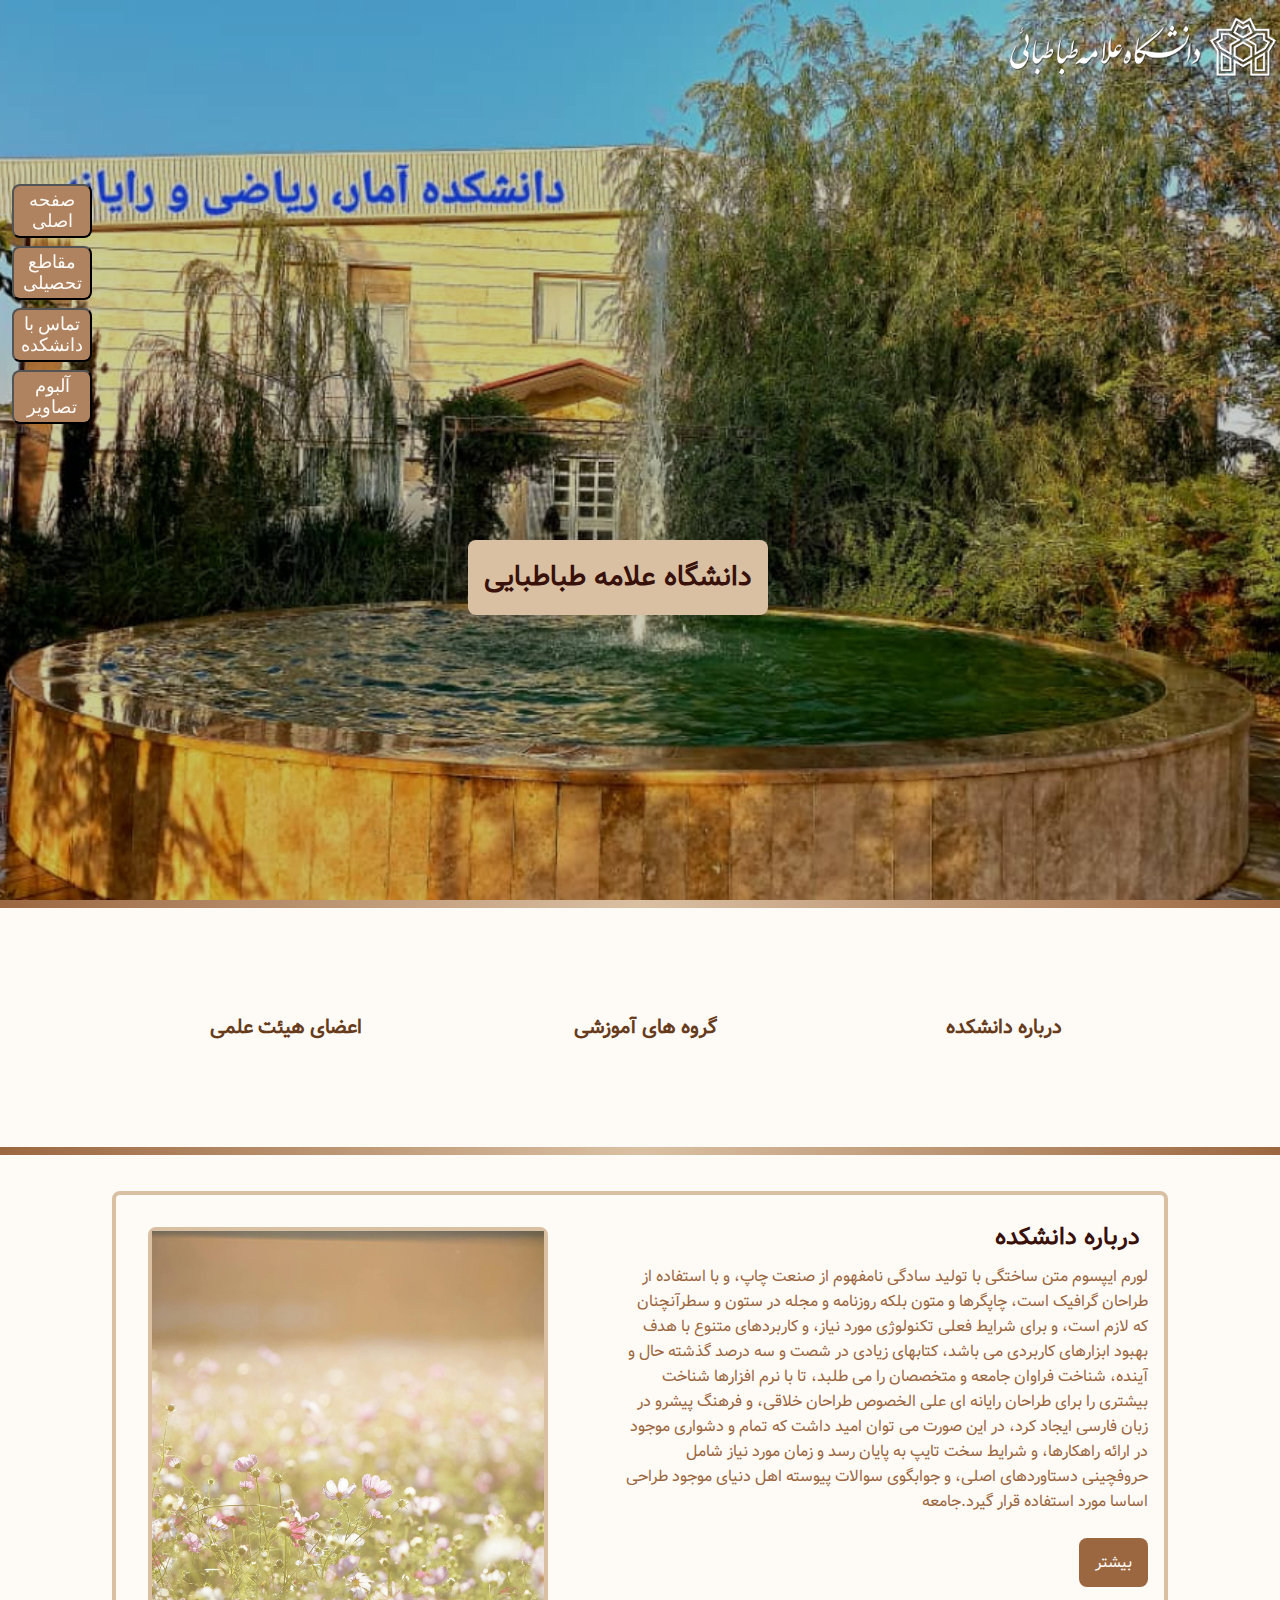
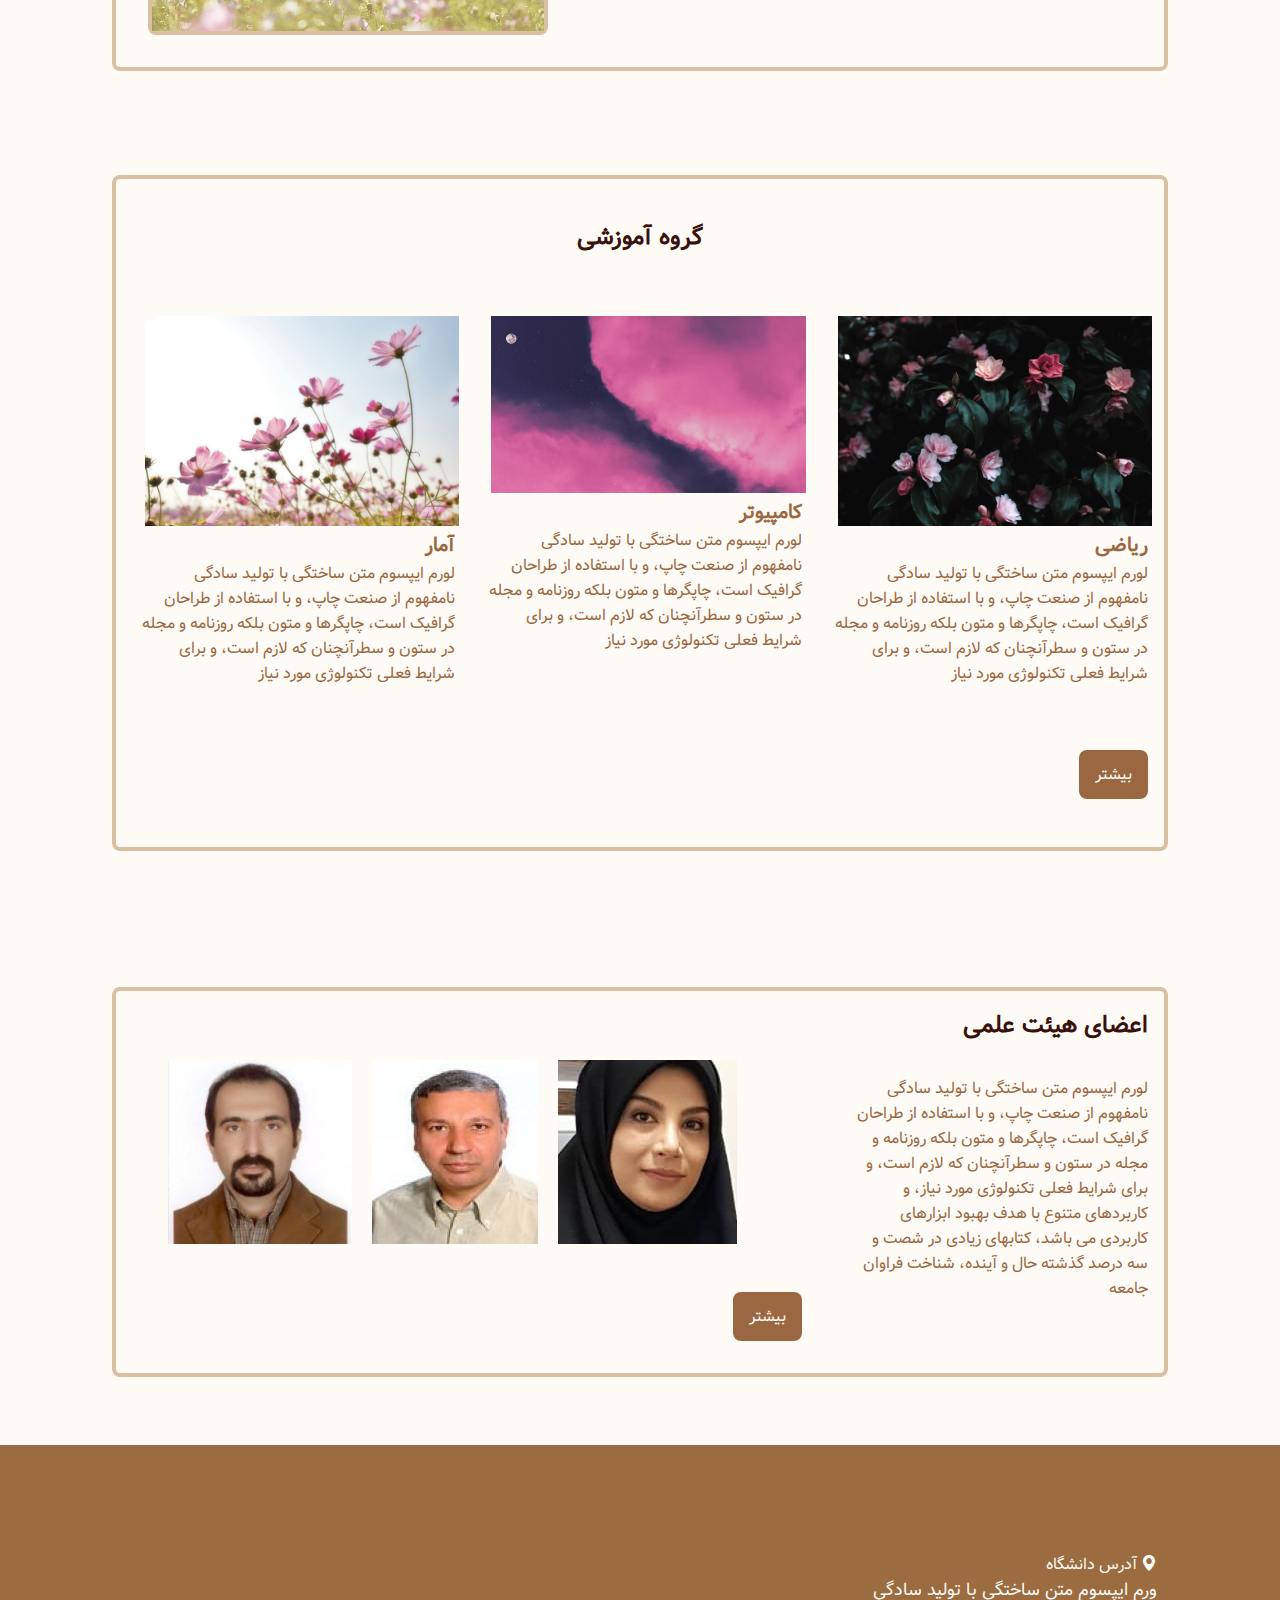
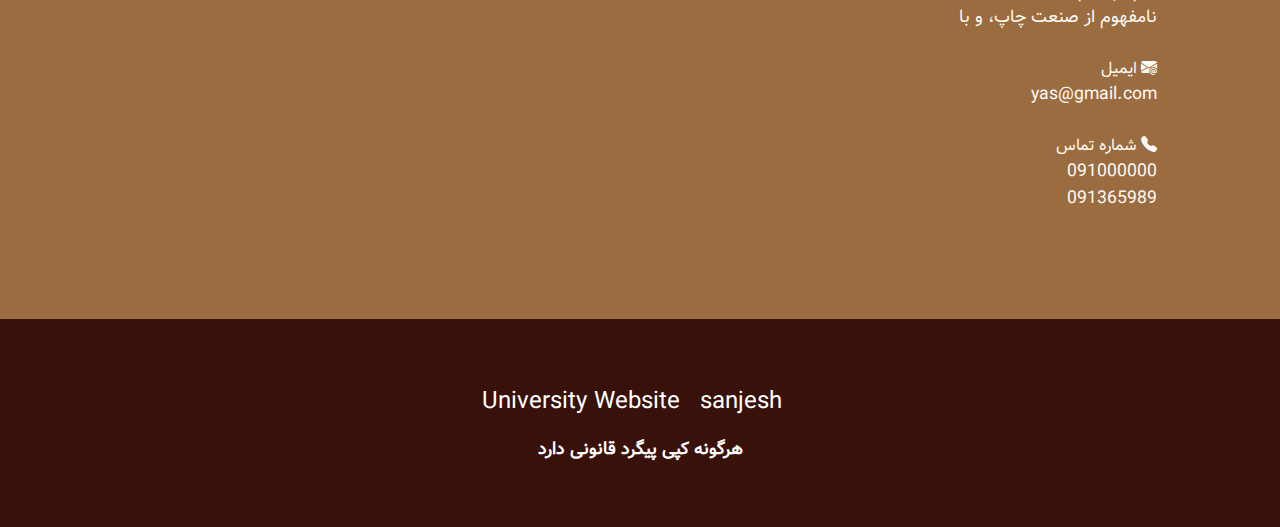
<file: index.html>
<!DOCTYPE html>
<html lang="fa">
  <head>
    <meta charset="UTF-8" />
    <meta name="viewport" content="width=device-width, initial-scale=1.0" />
    <link rel="stylesheet" href="./style.css" />
    <link
      rel="stylesheet"
      href="https://cdn.jsdelivr.net/npm/bootstrap-icons@1.11.3/font/bootstrap-icons.min.css"
    />
    <title>univercity</title>
  </head>
  <body>
    <!-- header -->
    <header>
      <img
        src="./img/1624092188-1621765055-header-logo-2-.png"
        alt="logo"
        class="logoImg"
      />
      <center>
        <h1 class="title">دانشگاه علامه طباطبایی</h1>
      </center>
    </header>
    <div class="divider"></div>
    <nav class="central clearfix">
      <section class="navSection">
        <!-- ایکون اگر خواستی -->
        <h3 class="navTitle"><a href="./about.html">درباره دانشکده</a></h3>
      </section>
      <section class="navSection">
        <!-- ایکون اگر خواستی -->
        <h3 class="navTitle"><a href="./academic.html">گروه های آموزشی</a></h3>
      </section>
      <section class="navSection">
        <!-- ایکون اگر خواستی -->
        <h3 class="navTitle"><a href="./Faculty.html">اعضای هیئت علمی</a></h3>
      </section>
    </nav>
    <div class="divider"></div>
    <!-- end -->
    <!-- sidebar -->
    <sidebar>
        <div class="con">
      <a href="./index.html"><button class="btn">صفحه اصلی</button></a>
      <a href="./grade.html"><button class="btn">مقاطع تحصیلی</button></a>
      <a href="./call_us.html"><button class="btn">تماس با دانشکده</button></a>
      <a href="./alboum.html"><button class="btn">آلبوم تصاویر</button></a>
    </div>
    </sidebar>
    <!-- end side -->
    <!-- section-->
    <section class="all">
      <article class="about clearfix central">
        <div class="container">
          <div class="aboutTxt">
            <h2 class="aboutTitle">درباره دانشکده</h2>
            <p class="aboutText">
              لورم ایپسوم متن ساختگی با تولید سادگی نامفهوم از صنعت چاپ، و با
              استفاده از طراحان گرافیک است، چاپگرها و متون بلکه روزنامه و مجله
              در ستون و سطرآنچنان که لازم است، و برای شرایط فعلی تکنولوژی مورد
              نیاز، و کاربردهای متنوع با هدف بهبود ابزارهای کاربردی می باشد،
              کتابهای زیادی در شصت و سه درصد گذشته حال و آینده، شناخت فراوان
              جامعه و متخصصان را می طلبد، تا با نرم افزارها شناخت بیشتری را برای
              طراحان رایانه ای علی الخصوص طراحان خلاقی، و فرهنگ پیشرو در زبان
              فارسی ایجاد کرد، در این صورت می توان امید داشت که تمام و دشواری
              موجود در ارائه راهکارها، و شرایط سخت تایپ به پایان رسد و زمان مورد
              نیاز شامل حروفچینی دستاوردهای اصلی، و جوابگوی سوالات پیوسته اهل
              دنیای موجود طراحی اساسا مورد استفاده قرار گیرد.جامعه
            </p>
            <a href="./about.html" class="btn">بیشتر</a>
          </div>
          <div class="aboutside">
            <img
              src="./img/pexels-pixabay-262713.jpg"
              alt="about photo"
              class="aboutPhoto"
            />
          </div>
        </div>
      </article>
      <article class="academic clearfix central">
        <div class="container">
          <section class="academicTxt">
            <h2 class="academicTitle">گروه آموزشی</h2>

            <section class="academicside">
              <img
                src="./img/pexels-fotios-photos-1083822.jpg"
                alt="academic photo"
                class="mathPhoto"
              />
              <h3>ریاضی</h3>
              <p class="academicText">
                لورم ایپسوم متن ساختگی با تولید سادگی نامفهوم از صنعت چاپ، و با
                استفاده از طراحان گرافیک است، چاپگرها و متون بلکه روزنامه و مجله
                در ستون و سطرآنچنان که لازم است، و برای شرایط فعلی تکنولوژی مورد
                نیاز
              </p>
            </section>

            <section class="academicside">
              <img
                src="./img/pexels-jvbuenconcejo-2719301.jpg"
                alt="academic photo"
                class="computerPhoto"
              />
              <h3>کامپیوتر</h3>

              <p class="academicText">
                لورم ایپسوم متن ساختگی با تولید سادگی نامفهوم از صنعت چاپ، و با
                استفاده از طراحان گرافیک است، چاپگرها و متون بلکه روزنامه و مجله
                در ستون و سطرآنچنان که لازم است، و برای شرایط فعلی تکنولوژی مورد
                نیاز
              </p>
            </section>

            <section class="academicside">
              <img
                src="./img/pexels-pixabay-158756.jpg"
                alt="academic photo"
                class="siencePhoto"
              />
              <h3>آمار</h3>

              <p class="academicText">
                لورم ایپسوم متن ساختگی با تولید سادگی نامفهوم از صنعت چاپ، و با
                استفاده از طراحان گرافیک است، چاپگرها و متون بلکه روزنامه و مجله
                در ستون و سطرآنچنان که لازم است، و برای شرایط فعلی تکنولوژی مورد
                نیاز
              </p>
            </section>

            <a href="./academic.html" class="btn">بیشتر</a>
          </section>
        </div>
      </article>
      <article class="Faculty clearfix central">
        <div class="container">
          <section class="FacultyTxt">
            <h2 class="FacultyTitle">اعضای هیئت علمی</h2>
            <p class="FacultyText">
              لورم ایپسوم متن ساختگی با تولید سادگی نامفهوم از صنعت چاپ، و با
              استفاده از طراحان گرافیک است، چاپگرها و متون بلکه روزنامه و مجله
              در ستون و سطرآنچنان که لازم است، و برای شرایط فعلی تکنولوژی مورد
              نیاز، و کاربردهای متنوع با هدف بهبود ابزارهای کاربردی می باشد،
              کتابهای زیادی در شصت و سه درصد گذشته حال و آینده، شناخت فراوان
              جامعه
            </p>
            <section class="Facultyside">
              <img
                src="./img/65e430bdaddc9-655478388ba3f-user-pic-17-.jpg"
                alt="Faculty photo"
                class="FacultyPhoto"
              />
              <img
                src="./img/65e832dcdf30e-655477bb0b7d2-user-pic-15-.jpg"
                alt="Faculty photo"
                class="FacultyPhoto"
              />
              <img
                src="./img/65e4302273b33-1625292597-6da6e71e-503b-4839-a81f-1217715ca940-2-.jpg"
                alt="Faculty photo"
                class="FacultyPhoto"
              />
            </section>
            <a href="./Faculty.html" class="btn">بیشتر</a>
          </section>
        </div>
      </article>
    </section>
    <!-- end section -->

    <!-- call us -->
    <section>
      <section class="call">
        <div class="central clearfix">
          <article class="callInfo">
            <div class="callitem">
              <h4>
                <span><i class="bi bi-geo-alt-fill"></i></span> آدرس دانشگاه
              </h4>
              <p>
                ورم ایپسوم متن ساختگی با تولید سادگی<br />
                نامفهوم از صنعت چاپ، و با
              </p>
              <br />

              <h4>
                <span><i class="bi bi-envelope-at-fill"></i></span> ایمیل
              </h4>
              <p>yas@gmail.com</p>
              <br />

              <h4>
                <span><i class="bi bi-telephone-fill"></i></span> شماره تماس
              </h4>
              <p>091000000</p>
              <p>091365989</p>
            </div>
          </article>
        </div>
      </section>
    </section>
    <!-- footer -->
    <footer class="foot">
      <div class="central">
        <div class="footIcon">
          <a class="f" href="https://atu.ac.ir/fa" class="nav__link"
            >University Website</a
          >
          <a
            class="f"
            href="https://sanjesh.org/fa-IR/sanjesh/1/page/%D8%B5%D9%81%D8%AD%D9%87-%D8%A7%D8%B5%D9%84%DB%8C"
            class="nav__link"
            >sanjesh</a
          >
        </div>
        <div class="footTxt">
          <h4>هرگونه کپی پیگرد قانونی دارد</h4>
        </div>
      </div>
    </footer>
  </body>
</html>
</file>
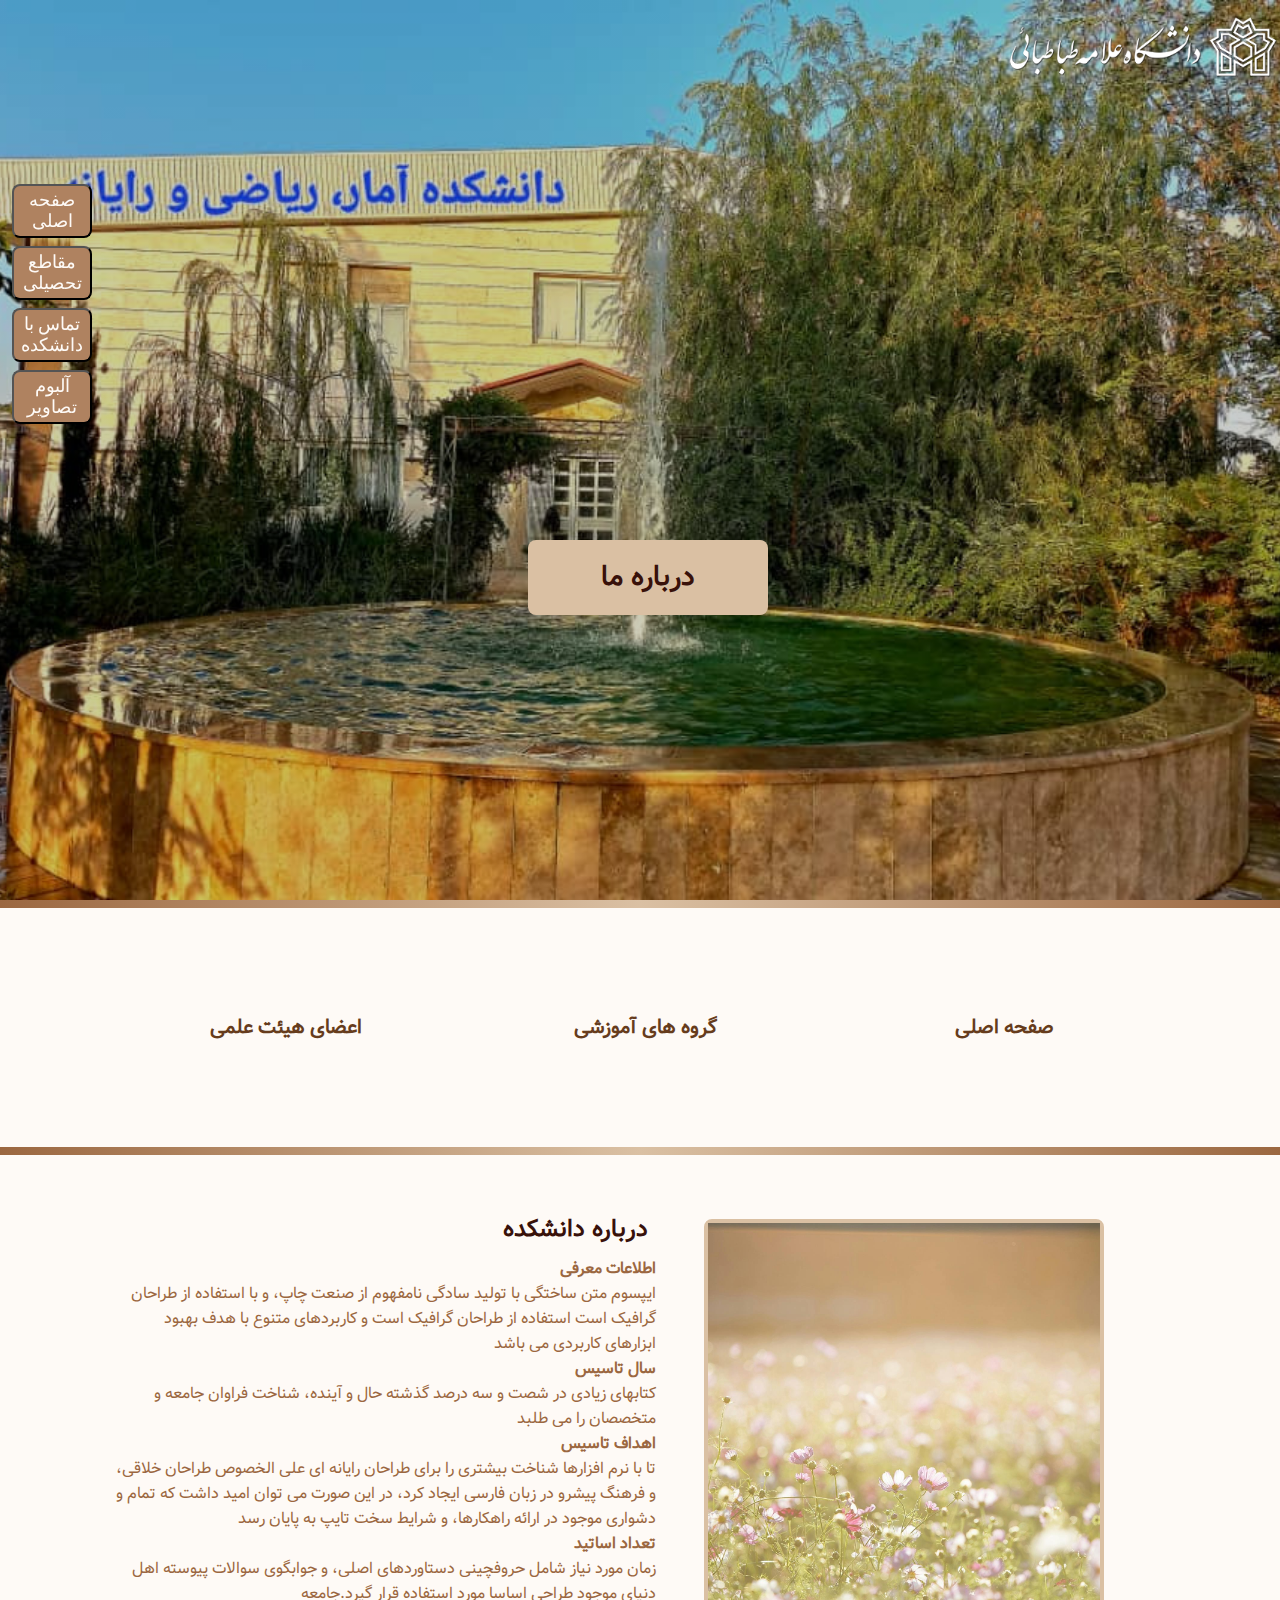
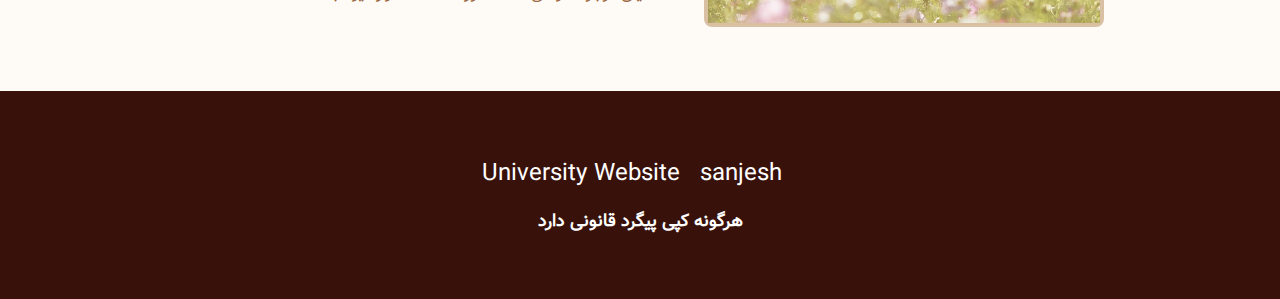
<file: about.html>
<!DOCTYPE html>
<html lang="fa">
  <head>
    <meta charset="UTF-8" />
    <meta name="viewport" content="width=device-width, initial-scale=1.0" />
    <link rel="stylesheet" href="./style.css" />
    <link
      rel="stylesheet"
      href="https://cdn.jsdelivr.net/npm/bootstrap-icons@1.11.3/font/bootstrap-icons.min.css"
    />
    <title>univercity</title>
  </head>
  <body>
    <!-- header -->
    <header>
      <img
        src="./img/1624092188-1621765055-header-logo-2-.png"
        alt="logo"
        class="logoImg"
      />
      <center>
        <h1 class="title">درباره ما</h1>
      </center>
    </header>
    <div class="divider"></div>
    <nav class="central clearfix">
      <section class="navSection">
        <!-- ایکون اگر خواستی -->
        <h3 class="navTitle"><a href="./index.html">صفحه اصلی</a></h3>
      </section>
      <section class="navSection">
        <!-- ایکون اگر خواستی -->
        <h3 class="navTitle"><a href="./academic.html">گروه های آموزشی</a></h3>
      </section>
      <section class="navSection">
        <!-- ایکون اگر خواستی -->
        <h3 class="navTitle"><a href="./Faculty.html">اعضای هیئت علمی</a></h3>
      </section>
    </nav>
    <div class="divider"></div>
    <!-- end -->
 <!-- sidebar -->
 <sidebar>
    <div class="con">
  <a href="./index.html"><button class="btn">صفحه اصلی</button></a>
  <a href="./grade.html"><button class="btn">مقاطع تحصیلی</button></a>
  <a href="./call_us.html"><button class="btn">تماس با دانشکده</button></a>
  <a href="./alboum.html"><button class="btn">آلبوم تصاویر</button></a>
</div>
</sidebar>
<!-- end side -->
    <article class="about clearfix central">
   
        <div class="aboutTxt">
          <h2 class="aboutTitle">درباره دانشکده</h2>
          <p class="aboutText">
            <b>اطلاعات معرفی</b><br> ایپسوم متن ساختگی با تولید سادگی نامفهوم از صنعت چاپ، و با
            استفاده از طراحان گرافیک است
            استفاده از طراحان گرافیک است
            و کاربردهای متنوع با هدف بهبود ابزارهای کاربردی می باشد<br><b>سال تاسیس</b><br> کتابهای
            زیادی در شصت و سه درصد گذشته حال و آینده، شناخت فراوان جامعه و
            متخصصان را می طلبد<br><b>اهداف تاسیس</b><br> تا با نرم افزارها شناخت بیشتری را برای طراحان
            رایانه ای علی الخصوص طراحان خلاقی، و فرهنگ پیشرو در زبان فارسی ایجاد
            کرد، در این صورت می توان امید داشت که تمام و دشواری موجود در ارائه
            راهکارها، و شرایط سخت تایپ به پایان رسد <br><b>تعداد اساتید</b><br> زمان مورد نیاز شامل
            حروفچینی دستاوردهای اصلی، و جوابگوی سوالات پیوسته اهل دنیای موجود
            طراحی اساسا مورد استفاده قرار گیرد.جامعه
          </p>
          <!-- <a href="" class="btn">بیشتر</a> -->
        </div>
        <div class="aboutside">
          <img
            src="./img/pexels-pixabay-262713.jpg"
            alt="about photo"
            class="aboutPhoto"
          />
        </div>
    
    </article>
    
    <!-- footer -->
    <footer class="foot">
      <div class="central">
        <div class="footIcon">
          <a class="f" href="https://atu.ac.ir/fa" class="nav__link"
            >University Website</a
          >
          <a
            class="f"
            href="https://sanjesh.org/fa-IR/sanjesh/1/page/%D8%B5%D9%81%D8%AD%D9%87-%D8%A7%D8%B5%D9%84%DB%8C"
            class="nav__link"
            >sanjesh</a
          >
        </div>
        <div class="footTxt">
          <h4>هرگونه کپی پیگرد قانونی دارد</h4>
        </div>
      </div>
    </footer>
  </body>
</html>
</file>
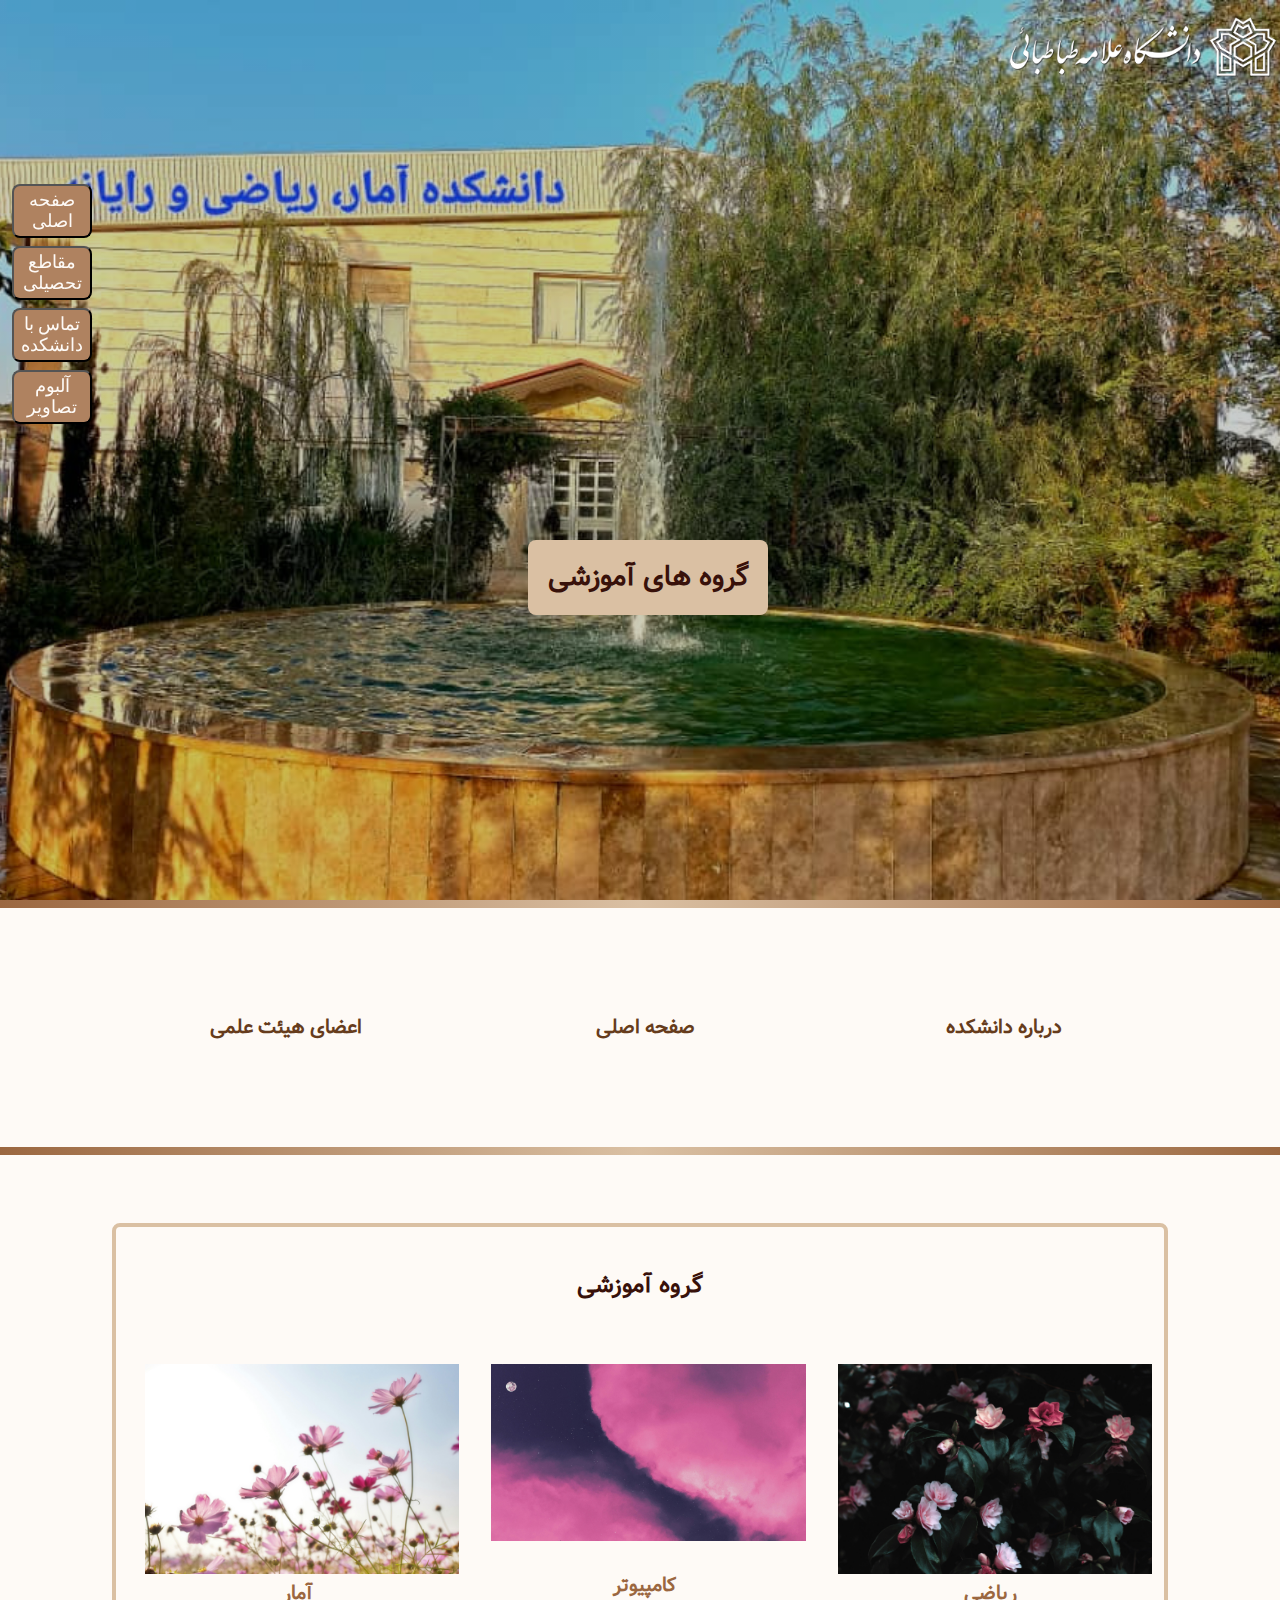
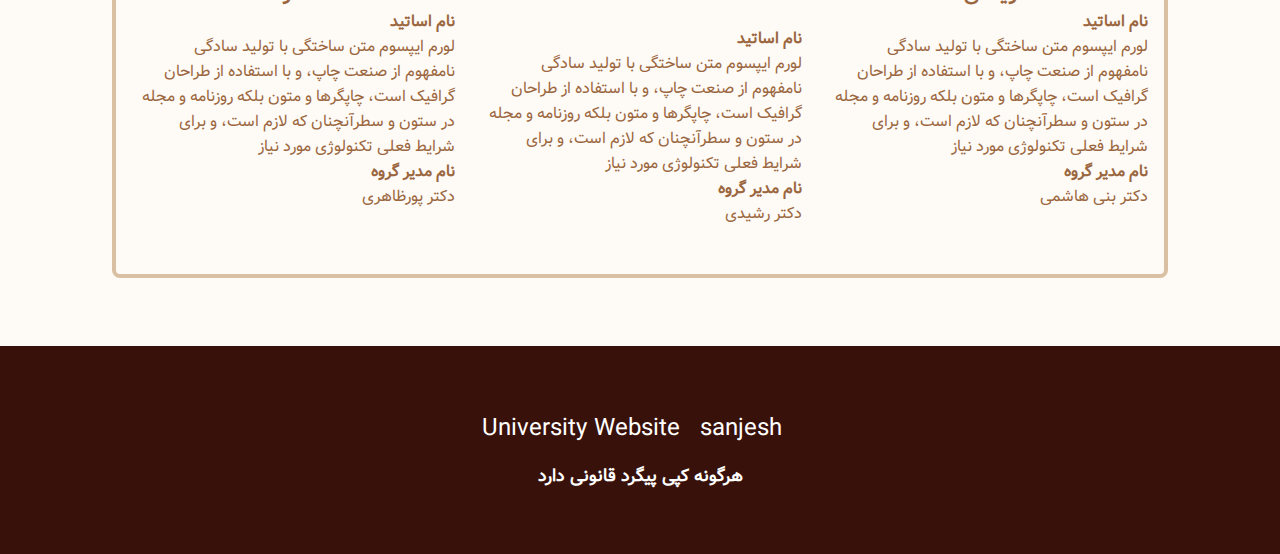
<file: academic.html>
<!DOCTYPE html>
<html lang="fa">
  <head>
    <meta charset="UTF-8" />
    <meta name="viewport" content="width=device-width, initial-scale=1.0" />
    <link rel="stylesheet" href="./style.css" />
    <link
      rel="stylesheet"
      href="https://cdn.jsdelivr.net/npm/bootstrap-icons@1.11.3/font/bootstrap-icons.min.css"
    />
    <title>univercity</title>
  </head>
  <body>
    <!-- header -->
    <header>
      <img
        src="./img/1624092188-1621765055-header-logo-2-.png"
        alt="logo"
        class="logoImg"
      />
      <center>
        <h1 class="title">گروه های آموزشی</h1>
      </center>
    </header>
    <div class="divider"></div>
    <nav class="central clearfix">
      <section class="navSection">
        <!-- ایکون اگر خواستی -->
        <h3 class="navTitle"><a href="./about.html">درباره دانشکده</a></h3>
      </section>
      <section class="navSection">
        <!-- ایکون اگر خواستی -->
        <h3 class="navTitle"><a href="./index.html">صفحه اصلی</a></h3>
        <!-- <h3 class="navTitle"><a href="./academic.html">گروه های آموزشی</a></h3> -->
      </section>
      <section class="navSection">
        <!-- ایکون اگر خواستی -->
        <h3 class="navTitle"><a href="./Faculty.html">اعضای هیئت علمی</a></h3>
      </section>
    </nav>
    <div class="divider"></div>
    <!-- end -->
    <!-- sidebar -->
    <sidebar>
      <div class="con">
        <a href="./index.html"><button class="btn">صفحه اصلی</button></a>
        <a href="./grade.html"><button class="btn">مقاطع تحصیلی</button></a>
        <a href="./call_us.html"
          ><button class="btn">تماس با دانشکده</button></a
        >
        <a href="./alboum.html"><button class="btn">آلبوم تصاویر</button></a>
      </div>
    </sidebar>
    <!-- end side -->
    <article class="academic clearfix central">
      <div class="container">
        <section class="academicTxt">
          <h2 class="academicTitle">گروه آموزشی</h2>

          <section class="academicside">
            <img
              src="./img/pexels-fotios-photos-1083822.jpg"
              alt="academic photo"
              class="mathPhoto"
            />
            <center>
              <h3>ریاضی</h3>
            </center>
            <p class="academicText">
              <b>نام اساتید <br /></b>لورم ایپسوم متن ساختگی با تولید سادگی
              نامفهوم از صنعت چاپ، و با استفاده از طراحان گرافیک است، چاپگرها و
              متون بلکه روزنامه و مجله در ستون و سطرآنچنان که لازم است، و برای
              شرایط فعلی تکنولوژی مورد نیاز <br /><b>نام مدیر گروه</b>
              <br />دکتر بنی هاشمی
            </p>
          </section>

          <section class="academicside">
            <img
              src="./img/pexels-jvbuenconcejo-2719301.jpg"
              alt="academic photo"
              class="computerPhoto"
            />
            <center>
                <br>
              <h3>کامپیوتر</h3>
            </center>
            <p class="academicText"><br>
              <b>نام اساتید <br /></b>لورم ایپسوم متن ساختگی با تولید سادگی
              نامفهوم از صنعت چاپ، و با استفاده از طراحان گرافیک است، چاپگرها و
              متون بلکه روزنامه و مجله در ستون و سطرآنچنان که لازم است، و برای
              شرایط فعلی تکنولوژی مورد نیاز <br /><b>نام مدیر گروه</b>
              <br />دکتر رشیدی
            </p>
          </section>

          <section class="academicside">
            <img
              src="./img/pexels-pixabay-158756.jpg"
              alt="academic photo"
              class="siencePhoto"
            />
            <center>
              <h3>آمار</h3>
            </center>
            <p class="academicText">
              <b>نام اساتید <br /></b>لورم ایپسوم متن ساختگی با تولید سادگی
              نامفهوم از صنعت چاپ، و با استفاده از طراحان گرافیک است، چاپگرها و
              متون بلکه روزنامه و مجله در ستون و سطرآنچنان که لازم است، و برای
              شرایط فعلی تکنولوژی مورد نیاز <br /><b>نام مدیر گروه</b>
              <br />دکتر پورظاهری
            </p>
          </section>

          <!-- <a href="./academic.html" class="btn">بیشتر</a> -->
        </section>
      </div>
    </article>
    <!-- footer -->
    <footer class="foot">
      <div class="central">
        <div class="footIcon">
          <a class="f" href="https://atu.ac.ir/fa" class="nav__link"
            >University Website</a
          >
          <a
            class="f"
            href="https://sanjesh.org/fa-IR/sanjesh/1/page/%D8%B5%D9%81%D8%AD%D9%87-%D8%A7%D8%B5%D9%84%DB%8C"
            class="nav__link"
            >sanjesh</a
          >
        </div>
        <div class="footTxt">
          <h4>هرگونه کپی پیگرد قانونی دارد</h4>
        </div>
      </div>
    </footer>
  </body>
</html>
</file>
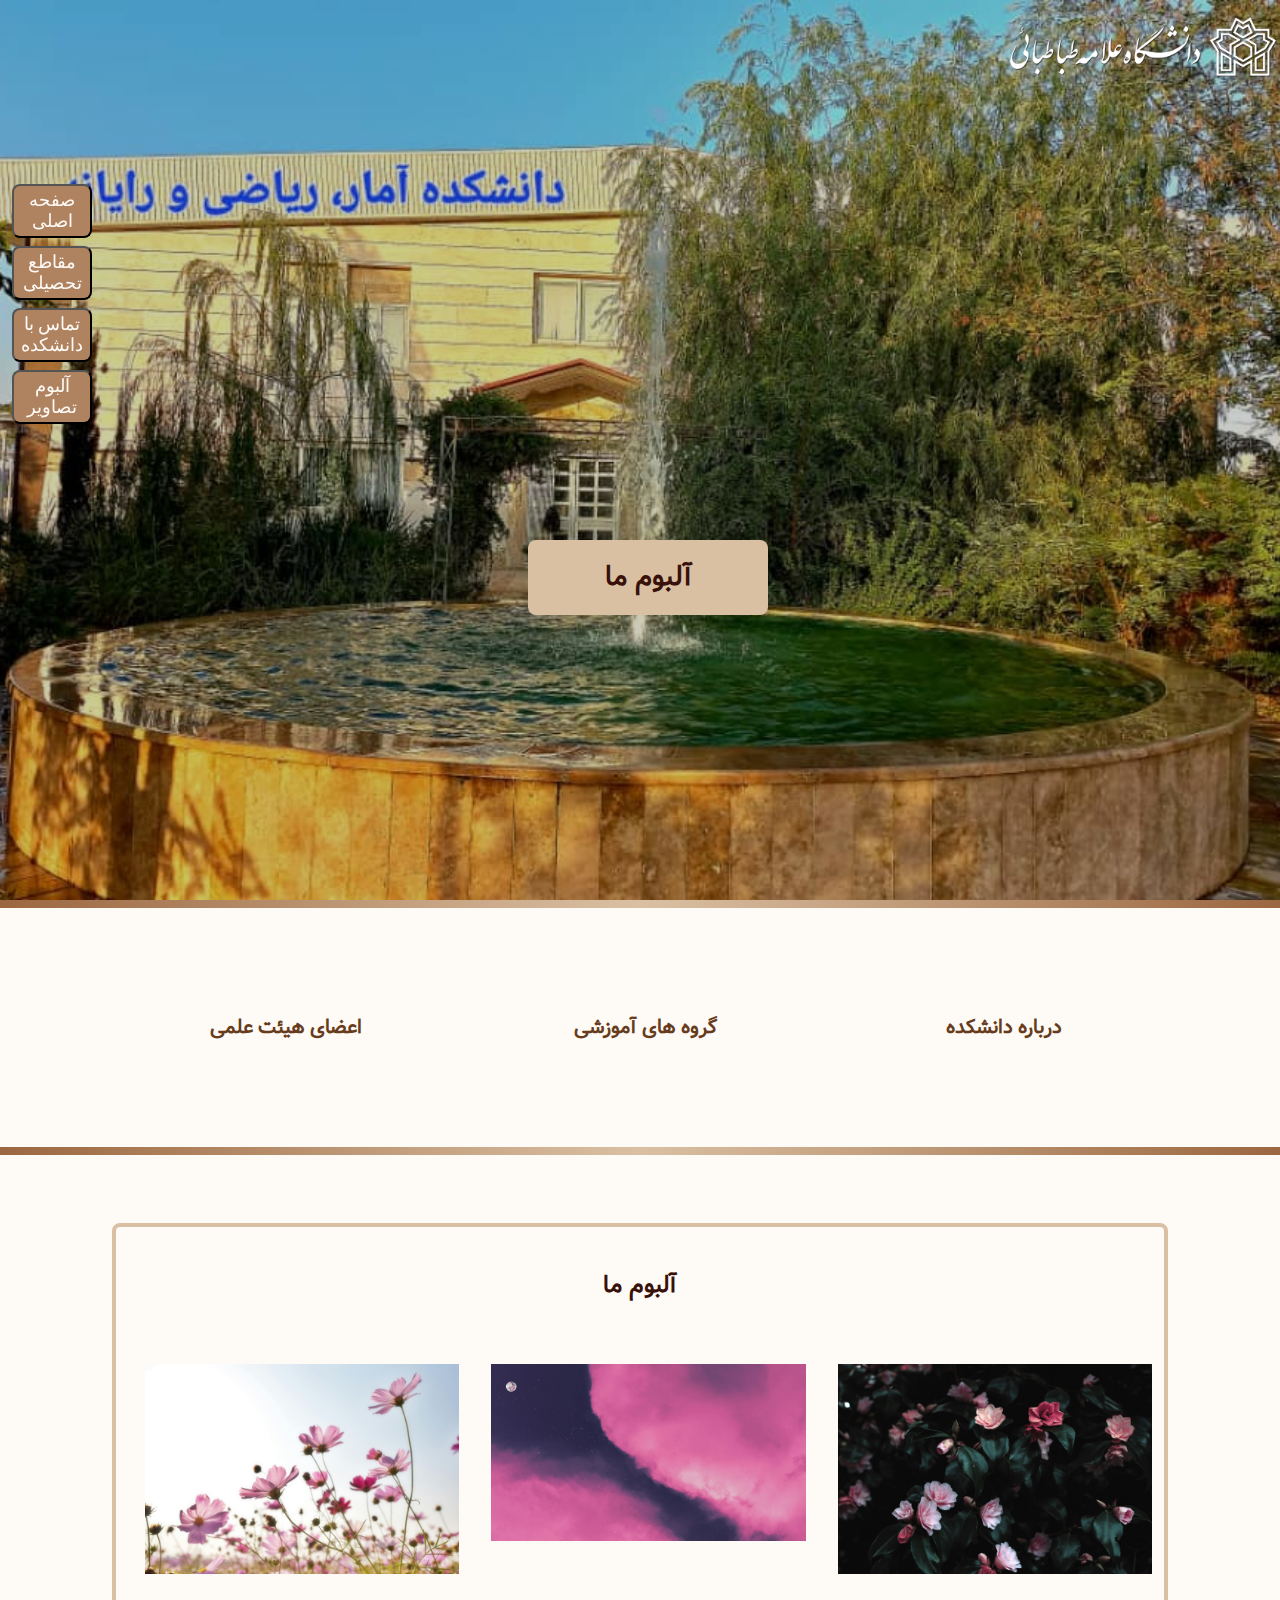
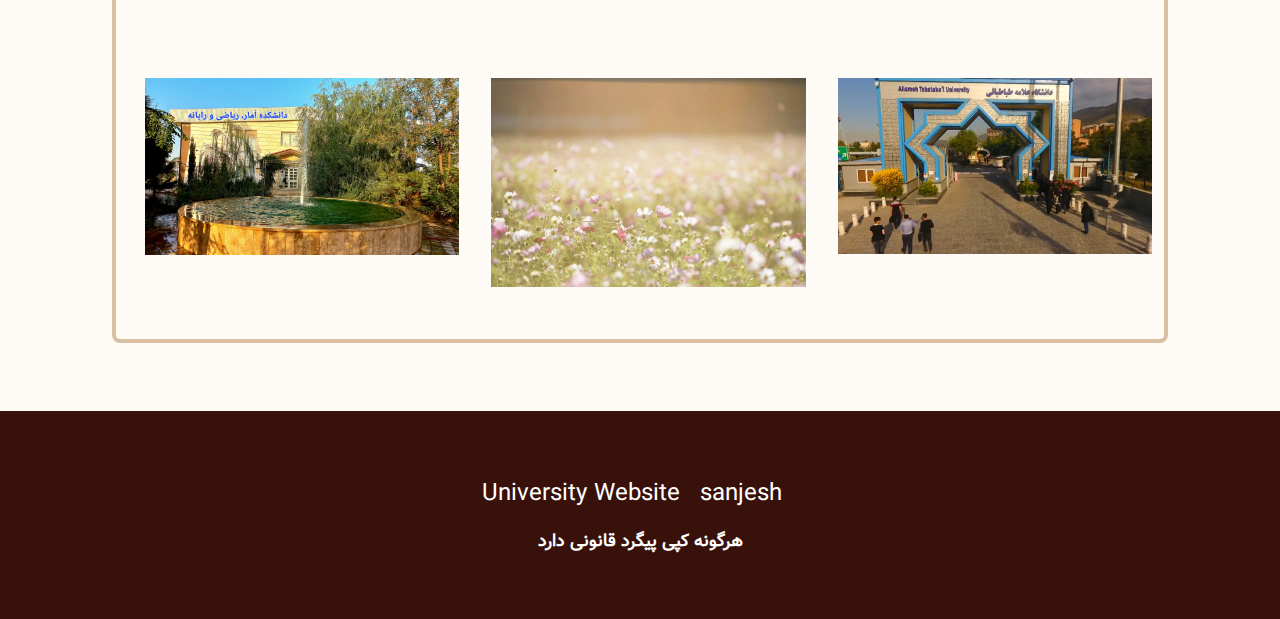
<file: alboum.html>
<!DOCTYPE html>
<html lang="fa">
  <head>
    <meta charset="UTF-8" />
    <meta name="viewport" content="width=device-width, initial-scale=1.0" />
    <link rel="stylesheet" href="./style.css" />
    <link
      rel="stylesheet"
      href="https://cdn.jsdelivr.net/npm/bootstrap-icons@1.11.3/font/bootstrap-icons.min.css"
    />
    <title>univercity</title>
  </head>
  <body>
    <!-- header -->
    <header>
      <img
        src="./img/1624092188-1621765055-header-logo-2-.png"
        alt="logo"
        class="logoImg"
      />
      <center>
        <h1 class="title">آلبوم ما</h1>
      </center>
    </header>
    <div class="divider"></div>
    <nav class="central clearfix">
      <section class="navSection">
        <!-- ایکون اگر خواستی -->
        <h3 class="navTitle"><a href="./about.html">درباره دانشکده</a></h3>
      </section>
      <section class="navSection">
        <!-- ایکون اگر خواستی -->
        <!-- <h3 class="navTitle"><a href="./index.html">صفحه اصلی</a></h3> -->
        <h3 class="navTitle"><a href="./academic.html">گروه های آموزشی</a></h3>
      </section>
      <section class="navSection">
        <!-- ایکون اگر خواستی -->
        <h3 class="navTitle"><a href="./Faculty.html">اعضای هیئت علمی</a></h3>
      </section>
    </nav>
    <div class="divider"></div>
    <!-- end -->
    <!-- sidebar -->
    <sidebar>
      <div class="con">
        <a href="./index.html"><button class="btn">صفحه اصلی</button></a>
        <a href="./grade.html"><button class="btn">مقاطع تحصیلی</button></a>
        <a href="./call_us.html"
          ><button class="btn">تماس با دانشکده</button></a
        >
        <a href="./alboum.html"><button class="btn">آلبوم تصاویر</button></a>
      </div>
    </sidebar>
    <!-- end side -->
    <article class="academic clearfix central">
      <div class="container">
        <section class="academicTxt">
          <h2 class="academicTitle">آلبوم ما</h2>

          <section class="academicside">
            <img
              src="./img/pexels-fotios-photos-1083822.jpg"
              alt="academic photo"
              class="mathPhoto"
            />
           
          </section>

          <section class="academicside">
            <img
              src="./img/pexels-jvbuenconcejo-2719301.jpg"
              alt="academic photo"
              class="computerPhoto"
            />
        
          </section>

          <section class="academicside">
            <img
              src="./img/pexels-pixabay-158756.jpg"
              alt="academic photo"
              class="siencePhoto"
            />
          
          </section>
          <section class="academicside">
            <img
              src="./img//650d9f14873bc-screenshot-1-.png"
              alt="academic photo"
              class="siencePhoto"
            />
          
          </section>
          <section class="academicside">
            <img
              src="./img/pexels-pixabay-262713.jpg"
              alt="academic photo"
              class="siencePhoto"
            />
          
          </section>
          <section class="academicside">
            <img
              src="./img/1664624560-img-20220928-wa0000-1-.jpg"
              alt="academic photo"
              class="siencePhoto"
            />
          
          </section>

          <!-- <a href="./academic.html" class="btn">بیشتر</a> -->
        </section>
      </div>
    </article>
    <!-- footer -->
    <footer class="foot">
      <div class="central">
        <div class="footIcon">
          <a class="f" href="https://atu.ac.ir/fa" class="nav__link"
            >University Website</a
          >
          <a
            class="f"
            href="https://sanjesh.org/fa-IR/sanjesh/1/page/%D8%B5%D9%81%D8%AD%D9%87-%D8%A7%D8%B5%D9%84%DB%8C"
            class="nav__link"
            >sanjesh</a
          >
        </div>
        <div class="footTxt">
          <h4>هرگونه کپی پیگرد قانونی دارد</h4>
        </div>
      </div>
    </footer>
  </body>
</html>
</file>
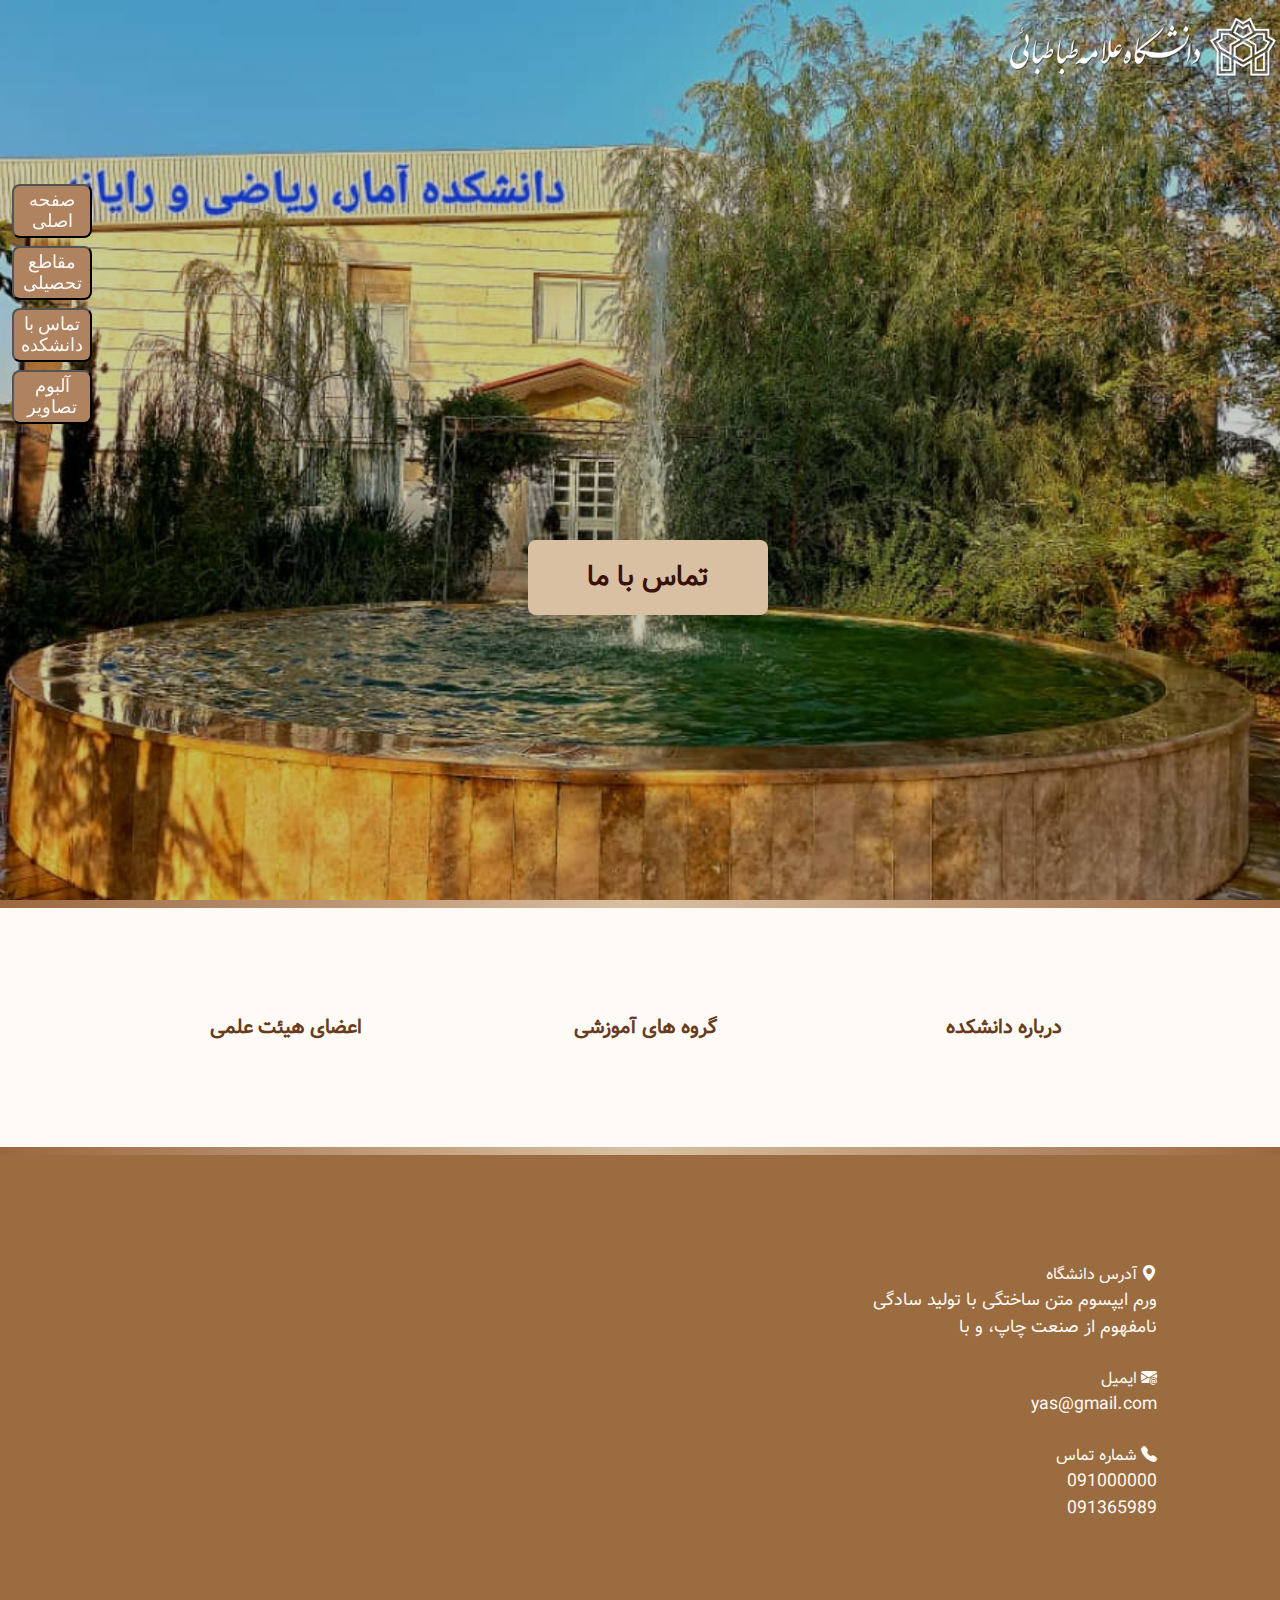
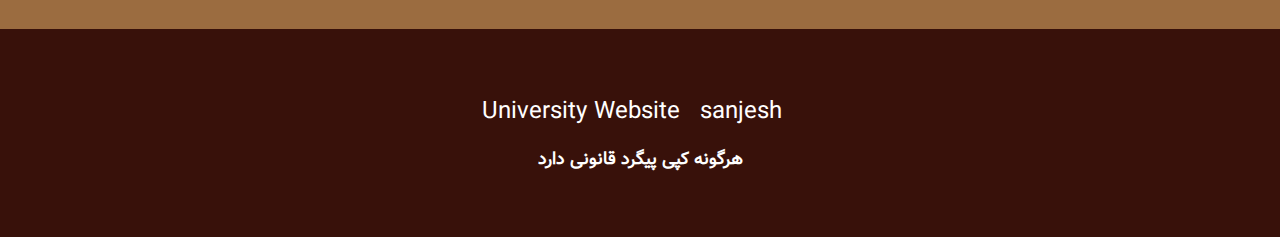
<file: call_us.html>
<!DOCTYPE html>
<html lang="fa">
  <head>
    <meta charset="UTF-8" />
    <meta name="viewport" content="width=device-width, initial-scale=1.0" />
    <link rel="stylesheet" href="./style.css" />
    <link
      rel="stylesheet"
      href="https://cdn.jsdelivr.net/npm/bootstrap-icons@1.11.3/font/bootstrap-icons.min.css"
    />
    <title>univercity</title>
  </head>
  <body>
    <!-- header -->
    <header>
      <img
        src="./img/1624092188-1621765055-header-logo-2-.png"
        alt="logo"
        class="logoImg"
      />
      <center>
        <h1 class="title">تماس با ما</h1>
      </center>
    </header>
    <div class="divider"></div>
    <nav class="central clearfix">
      <section class="navSection">
        <!-- ایکون اگر خواستی -->
        <h3 class="navTitle"><a href="./about.html">درباره دانشکده</a></h3>
      </section>
      <section class="navSection">
        <!-- ایکون اگر خواستی -->
        <h3 class="navTitle"><a href="./academic.html">گروه های آموزشی</a></h3>
      </section>
      <section class="navSection">
        <!-- ایکون اگر خواستی -->
        <h3 class="navTitle"><a href="./Faculty.html">اعضای هیئت علمی</a></h3>
      </section>
    </nav>
    <div class="divider"></div>
    <!-- end -->
    <!-- sidebar -->
    <sidebar>
      <div class="con">
        <a href="./index.html"><button class="btn">صفحه اصلی</button></a>
        <a href="./grade.html"><button class="btn">مقاطع تحصیلی</button></a>
        <a href="./call_us.html"
          ><button class="btn">تماس با دانشکده</button></a
        >
        <a href="./alboum.html"><button class="btn">آلبوم تصاویر</button></a>
      </div>
    </sidebar>
    <!-- end side -->
    <!-- call us -->
    <section>
      <section class="call">
        <div class="central clearfix">
          <article class="callInfo">
            <div class="callitem">
              <h4>
                <span><i class="bi bi-geo-alt-fill"></i></span> آدرس دانشگاه
              </h4>
              <p>
                ورم ایپسوم متن ساختگی با تولید سادگی<br />
                نامفهوم از صنعت چاپ، و با
              </p>
              <br />

              <h4>
                <span><i class="bi bi-envelope-at-fill"></i></span> ایمیل
              </h4>
              <p>yas@gmail.com</p>
              <br />

              <h4>
                <span><i class="bi bi-telephone-fill"></i></span> شماره تماس
              </h4>
              <p>091000000</p>
              <p>091365989</p>
            </div>
          </article>
        </div>
      </section>
    </section>
    <!-- footer -->
    <footer class="foot">
      <div class="central">
        <div class="footIcon">
          <a class="f" href="https://atu.ac.ir/fa" class="nav__link"
            >University Website</a
          >
          <a
            class="f"
            href="https://sanjesh.org/fa-IR/sanjesh/1/page/%D8%B5%D9%81%D8%AD%D9%87-%D8%A7%D8%B5%D9%84%DB%8C"
            class="nav__link"
            >sanjesh</a
          >
        </div>
        <div class="footTxt">
          <h4>هرگونه کپی پیگرد قانونی دارد</h4>
        </div>
      </div>
    </footer>
  </body>
</html>
</file>
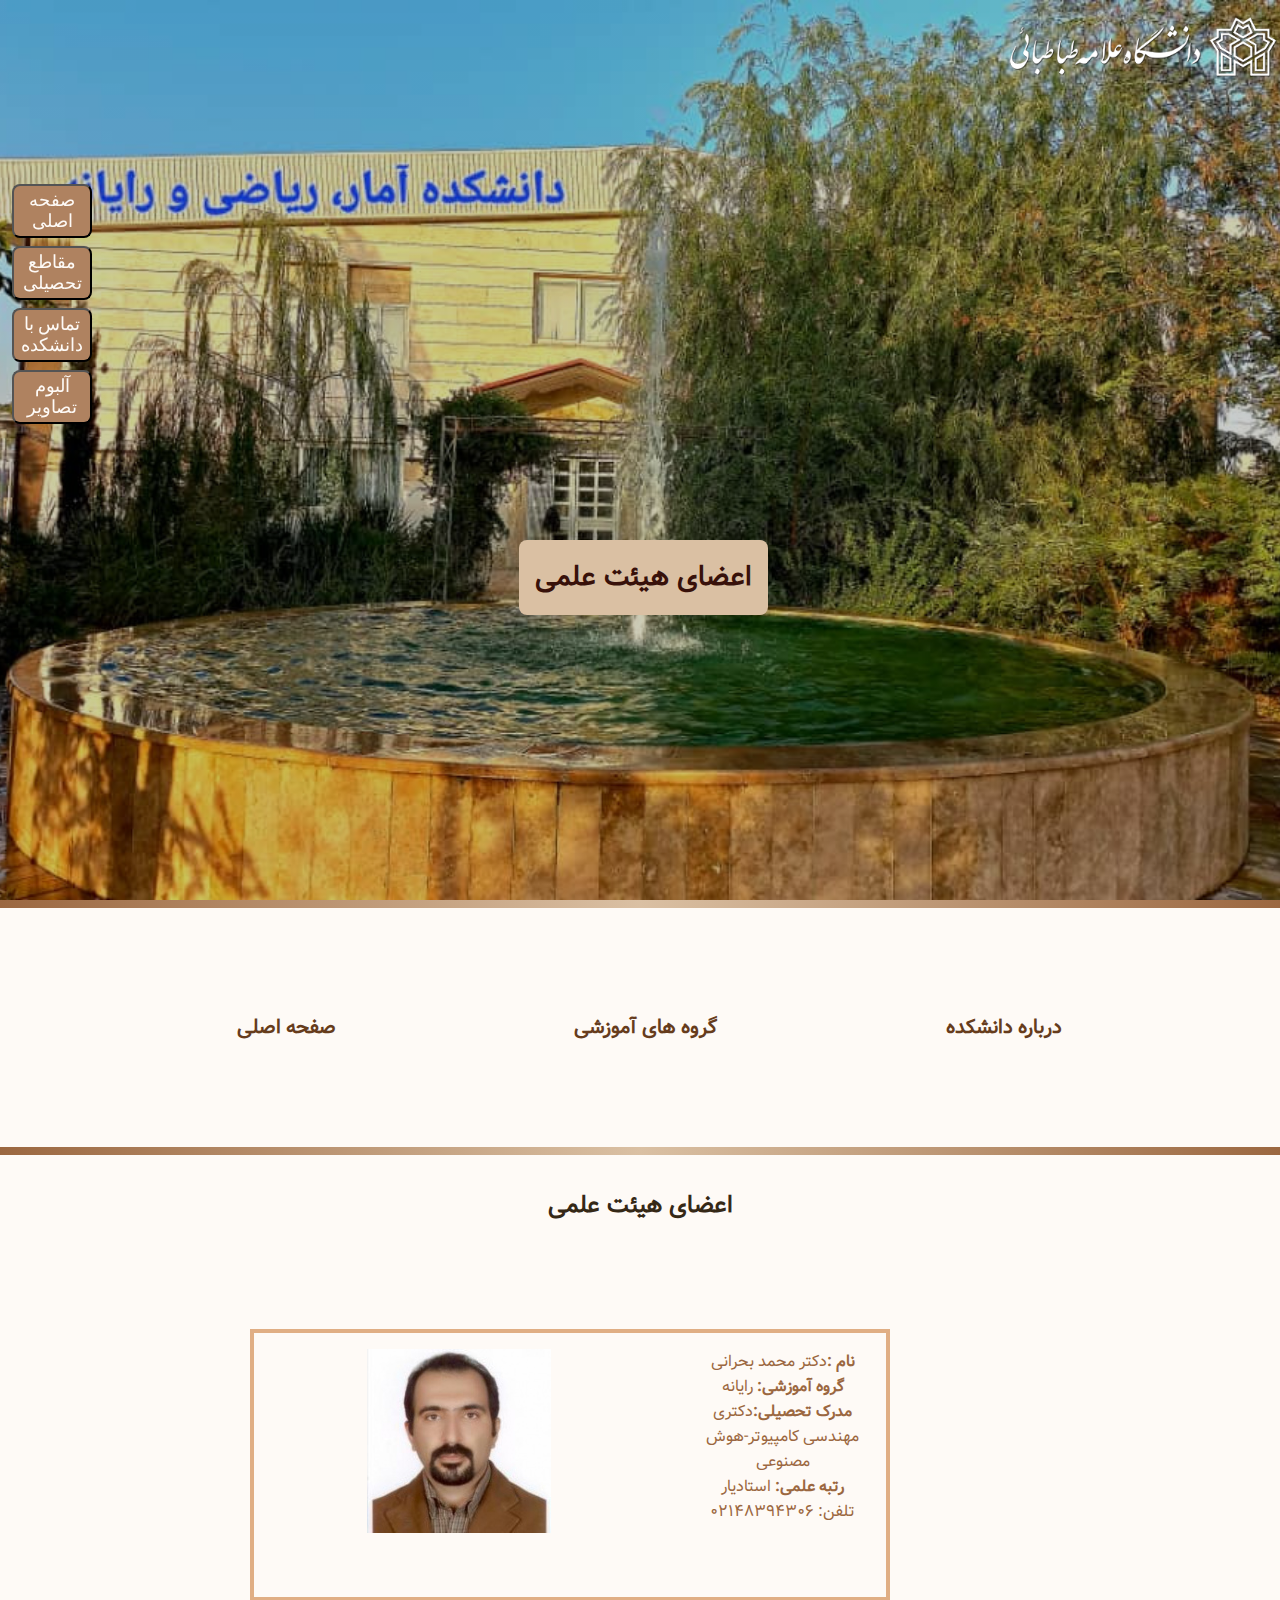
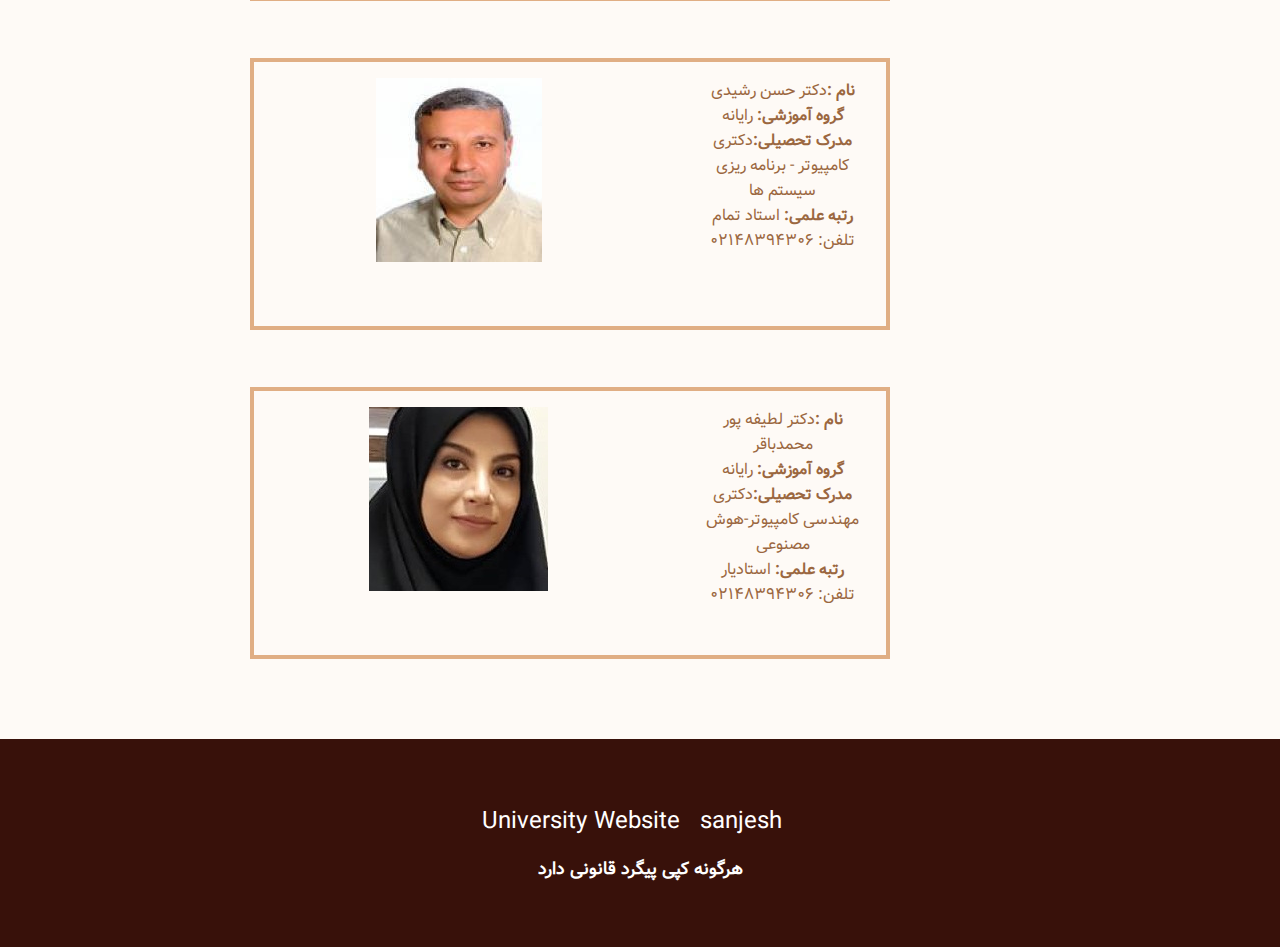
<file: Faculty.html>
<!DOCTYPE html>
<html lang="fa">
  <head>
    <meta charset="UTF-8" />
    <meta name="viewport" content="width=device-width, initial-scale=1.0" />
    <link rel="stylesheet" href="./style.css" />
    <link
      rel="stylesheet"
      href="https://cdn.jsdelivr.net/npm/bootstrap-icons@1.11.3/font/bootstrap-icons.min.css"
    />
    <title>univercity</title>
  </head>
  <body>
    <!-- header -->
    <header>
      <img
        src="./img/1624092188-1621765055-header-logo-2-.png"
        alt="logo"
        class="logoImg"
      />
      <center>
        <h1 class="title">اعضای هیئت علمی</h1>
      </center>
    </header>
    <div class="divider"></div>
    <nav class="central clearfix">
      <section class="navSection">
        <!-- ایکون اگر خواستی -->
        <h3 class="navTitle"><a href="./about.html">درباره دانشکده</a></h3>
      </section>
      <section class="navSection">
        <!-- ایکون اگر خواستی -->
        <h3 class="navTitle"><a href="./academic.html">گروه های آموزشی</a></h3>
      </section>
      <section class="navSection">
        <!-- ایکون اگر خواستی -->
        <!-- <h3 class="navTitle"><a href="./Faculty.html">اعضای هیئت علمی</a></h3> -->
        <h3 class="navTitle"><a href="./index.html">صفحه اصلی</a></h3>
      </section>
    </nav>
    <div class="divider"></div>
    <!-- end -->
    <!-- sidebar -->
    <sidebar>
      <div class="con">
        <a href="./index.html"><button class="btn">صفحه اصلی</button></a>
        <a href="./grade.html"><button class="btn">مقاطع تحصیلی</button></a>
        <a href="./call_us.html"
          ><button class="btn">تماس با دانشکده</button></a
        >
        <a href="./alboum.html"><button class="btn">آلبوم تصاویر</button></a>
      </div>
    </sidebar>
    <!-- end side -->
    <h2 style="color: rgb(53, 40, 22); text-align: center; margin-top: 2rem;">اعضای هیئت علمی</h2>
    <center>
      <article class="Faculty clearfix central">
        <section class="FacultyTxt">
          <!-- <h2 class="FacultyTitle">اعضای هیئت علمی</h2> -->

          <br />
          <section class="Facultyside">
            <div class="f"
              style="
                min-width: 40rem;
                min-height: 17rem;
                margin: 1rem;
                border: 0.3rem solid rgb(224, 174, 132);
              "
            >
              <img
                src="./img/65e430bdaddc9-655478388ba3f-user-pic-17-.jpg"
                alt="Faculty photo"
                class="FacultyPhoto"
                style="padding: 1rem;"
              />
              <p class="FacultyText">
                <b>نام :</b>دکتر محمد بحرانی <br /><b>گروه آموزشی:</b>
                رایانه
                <br /><b>مدرک تحصیلی:</b>دکتری مهندسی کامپیوتر-هوش مصنوعی
                <br /><b>رتبه علمی:</b> استادیار

                <br />
                تلفن: ۰۲۱۴۸۳۹۴۳۰۶
                <br />
              </p>
            </div>
            <br />
            <div class="f"
              style="
                min-width: 40rem;
                min-height: 17rem;
                margin: 1rem;
                border: 0.3rem solid rgb(224, 174, 132);
              "
            >
              <img
                src="./img/65e832dcdf30e-655477bb0b7d2-user-pic-15-.jpg"
                alt="Faculty photo"
                class="FacultyPhoto"
                style="padding: 1rem;"
              />
              <p class="FacultyText">
                <b>نام :</b>دکتر حسن رشیدی <br /><b>گروه آموزشی:</b>
                رایانه
                <br /><b>مدرک تحصیلی:</b>دکتری کامپیوتر - برنامه ریزی سیستم ها
                <br /><b>رتبه علمی:</b> استاد تمام

                <br />
                تلفن: ۰۲۱۴۸۳۹۴۳۰۶
                <br />
              </p>
            </div>
            <br />
            <div class="f"
              style="
                min-width: 40rem;
                min-height: 17rem;
                margin: 1rem;
                border: 0.3rem solid rgb(224, 174, 132);
              "
            >
              <img
                src="./img/65e4302273b33-1625292597-6da6e71e-503b-4839-a81f-1217715ca940-2-.jpg"
                alt="Faculty photo"
                class="FacultyPhoto"
                style="padding: 1rem;"
              />
              <p class="FacultyText">
                <b>نام :</b>دکتر لطیفه پور محمدباقر <br /><b>گروه آموزشی:</b>
                رایانه
                <br /><b>مدرک تحصیلی:</b>دکتری مهندسی کامپیوتر-هوش مصنوعی
                <br /><b>رتبه علمی:</b> استادیار

                <br />
                تلفن: ۰۲۱۴۸۳۹۴۳۰۶
                <br />
              </p>
            </div>
          </section>
          <!-- <a href="./Faculty.html" class="btn">بیشتر</a> -->
        </section>
      </article>
    </center>
    <!-- footer -->
    <footer class="foot">
      <div class="central">
        <div class="footIcon">
          <a class="f" href="https://atu.ac.ir/fa" class="nav__link"
            >University Website</a
          >
          <a
            class="f"
            href="https://sanjesh.org/fa-IR/sanjesh/1/page/%D8%B5%D9%81%D8%AD%D9%87-%D8%A7%D8%B5%D9%84%DB%8C"
            class="nav__link"
            >sanjesh</a
          >
        </div>
        <div class="footTxt">
          <h4>هرگونه کپی پیگرد قانونی دارد</h4>
        </div>
      </div>
    </footer>
  </body>
</html>
</file>
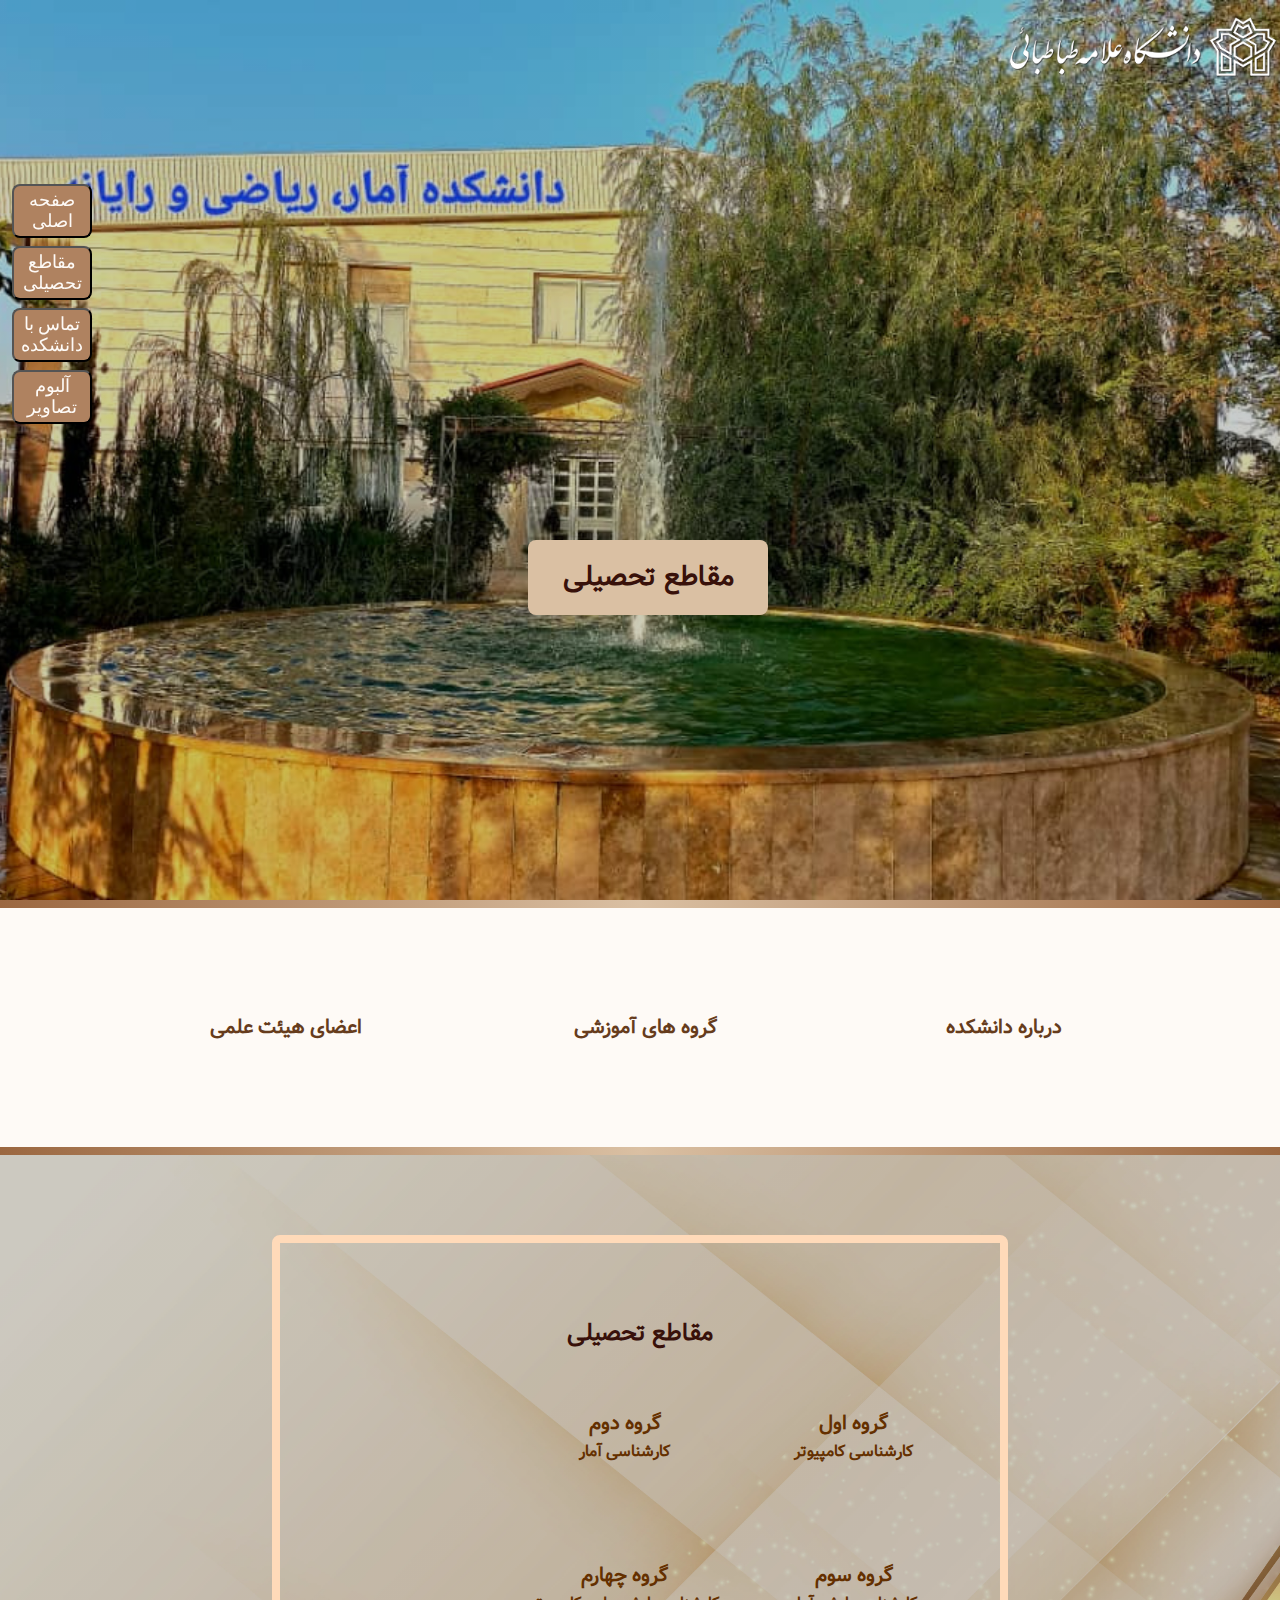
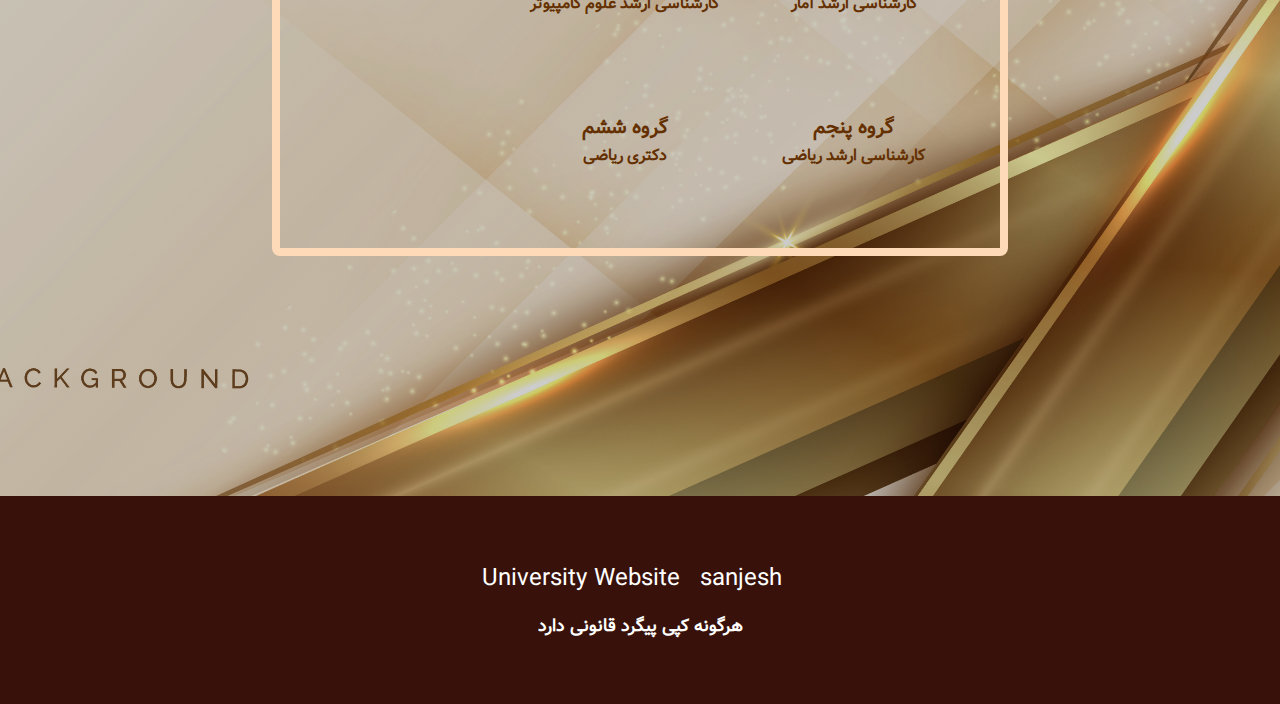
<file: grade.html>
<!-- این صفحه برای موبایل طراحی نشده است!!! -->
<!DOCTYPE html>
<html lang="fa">
  <head>
    <meta charset="UTF-8" />
    <meta name="viewport" content="width=device-width, initial-scale=1.0" />
    <link rel="stylesheet" href="./style.css" />
    <link
      rel="stylesheet"
      href="https://cdn.jsdelivr.net/npm/bootstrap-icons@1.11.3/font/bootstrap-icons.min.css"
    />
    <title>univercity</title>
  </head>
  <body>
    <!-- header -->
    <header>
      <img
        src="./img/1624092188-1621765055-header-logo-2-.png"
        alt="logo"
        class="logoImg"
      />
      <center>
        <h1 class="title">مقاطع تحصیلی</h1>
      </center>
    </header>
    <div class="divider"></div>
    <nav class="central clearfix">
      <section class="navSection">
        <!-- ایکون اگر خواستی -->
        <h3 class="navTitle"><a href="./about.html">درباره دانشکده</a></h3>
      </section>
      <section class="navSection">
        <!-- ایکون اگر خواستی -->
        <h3 class="navTitle"><a href="./academic.html">گروه های آموزشی</a></h3>
      </section>
      <section class="navSection">
        <!-- ایکون اگر خواستی -->
        <h3 class="navTitle"><a href="./Faculty.html">اعضای هیئت علمی</a></h3>
      </section>
    </nav>
    <div class="divider"></div>
    <!-- end -->
    <!-- sidebar -->
    <sidebar>
      <div class="con">
        <a href="./index.html"><button class="btn">صفحه اصلی</button></a>
        <a href="./grade.html"><button class="btn">مقاطع تحصیلی</button></a>
        <a href="./call_us.html"
          ><button class="btn">تماس با دانشکده</button></a
        >
        <a href="./alboum.html"><button class="btn">آلبوم تصاویر</button></a>
      </div>
    </sidebar>
    <!-- end side -->
    <div
      style="
        background: linear-gradient(rgba(0, 0, 0, 0.2), rgba(0, 0, 0, 0.2)),
          url(./img/vecteezy_abstract-3d-cream-and-gold-luxury-geometric-diagonal_6553803.jpg)
            center/cover no-repeat;
        color: rgb(100, 48, 0);
      "
    >
      <article class="academic clearfix central">
        <div
          class="container"
          style="
            text-align: center;
            margin: 11rem;
            margin-top: 1rem ;
            padding: 2rem;
        
            border: 0.5rem solid peachpuff;
          "
        >
          <section class="academicTxt" >
            <h2 class="academicTitle" >مقاطع تحصیلی</h2>

            <section class="academicside" >
              <h3>گروه اول</h3>
              <h4 class="academicText">کارشناسی کامپیوتر</h4>
            </section>

            <section class="academicside">
              <h3>گروه دوم</h3>
              <h4 class="academicText">کارشناسی آمار</h4>
            </section>

            <section class="academicside">
              <h3>گروه سوم</h3>
              <h4 class="academicText">کارشناسی ارشد آمار</h4>
            </section>

            <section class="academicside">
              <h3>گروه چهارم</h3>
              <h4 class="academicText">کارشناسی ارشد علوم کامپیوتر</h4>
            </section>

            <section class="academicside">
              <h3>گروه پنجم</h3>
              <h4 class="academicText">کارشناسی ارشد ریاضی</h4>
            </section>
            <section class="academicside">
              <h3>گروه ششم</h3>
              <h4 class="academicText">دکتری ریاضی</h4>
            </section>

          </section>
        </div>
      </article>
    </div>
    <!-- footer -->
    <footer class="foot">
      <div class="central">
        <div class="footIcon">
          <a class="f" href="https://atu.ac.ir/fa" class="nav__link"
            >University Website</a
          >
          <a
            class="f"
            href="https://sanjesh.org/fa-IR/sanjesh/1/page/%D8%B5%D9%81%D8%AD%D9%87-%D8%A7%D8%B5%D9%84%DB%8C"
            class="nav__link"
            >sanjesh</a
          >
        </div>
        <div class="footTxt">
          <h4>هرگونه کپی پیگرد قانونی دارد</h4>
        </div>
      </div>
    </footer>
  </body>
</html>
</file>
<file: style.css>
* {
  margin: 0;
  padding: 0;
  box-sizing: border-box;
}
body {
  font-family: var(--ff-vazir);
  background: var(--lightPrimary);
  color: var(--col);
  text-align: right;
  font-size: 1rem;
}
h1 {
  font-size: 1.75rem;
}
h2 {
  font-size: 1.5rem;
}
h3 {
  font-size: 1.25rem;
}
a {
  text-decoration: none;
}
.btn {
  background: var(--col);
  padding: 0.75rem 1rem;
  border-radius: 0.5rem;
  color: var(--lightPrimary);
  transition: all 2s linear;
  margin-top: 1.5rem;
  display: inline-block;
  /* font-size: 1rem; */
}
.btn:hover {
  background: var(--blueColor);
  color: #99d9f5;
  outline-color: #99d9f5;
}
/* img{
    width: 100%;
    display: block;
    object-fit:cover ;
} */
/* 
  ====================
  fonts
  ====================
  */
@font-face {
  font-family: "vazir";
  src: url("./font/Vazir.ttf") format("ttf");
  src: url("./font/Vazir.woff") format("woff");
  src: url("./font/Vazir.woff2") format("woff2");
}
/* var
=========================== */
:root {
  --blueColor: #38110a;
  --pinkColor: #dac0a3;
  --primary: #dac0a3;
  --lightPrimary: #fefaf6;
  /* --col: #AF8260; */
  --col: #9b6740;
  --ff-vazir: "vazir", sans-serif;
  --trans: all 1s linear;
}
/* =========
header
============= */
header {
  background: linear-gradient(rgba(0, 0, 0, 0.2), rgba(0, 0, 0, 0.2)),
    url(./img/1664624560-img-20220928-wa0000-1-.jpg) center/cover no-repeat fixed;
  height: 100vh;
  position: relative;
}
header h1 {
  background: var(--pinkColor);
  border-radius: 0.5rem;
  color: var(--blueColor);
  outline-color: #99d9f5;
  padding: 1rem;
  position: absolute;
  top: 60%;
  right: 40%;
  min-width: 15rem;
}
.divider {
  background: linear-gradient(to left, var(--col), var(--primary), var(--col));
  height: 0.5rem;
}
/* 
========= 
navar
========= */
.central {
  padding: 4rem 0;
  width: 85vw;
  margin: auto;
  max-width: 1170px;
}
.clearfix::after,
.clearfix::before {
  content: "";
  clear: both;
  display: block;
}
.navSection {
  text-align: center;
  padding: 2.5em;
  transition: var(--trans);
  width: 20rem;
  margin: auto;
}
.navTitle a {
  color: #663c1c;
  max-width: 17rem;
  margin: auto;
}
.navSection:hover {
  /* color:var(--lightPrimary); */
  background: #af8260;

  transform: translateY(-10px);
}
.navSection:hover a {
  color: var(--lightPrimary);
}
@media screen and (min-width: 576px) and (max-width: 1200px) {
  .navSection {
    float: right;
    width: 50%;
  }
}
@media screen and (min-width: 1200px) {
  .navSection {
    float: right;
    width: 33%;
  }
}
/*============
section about
============
 */
.about {
  padding: 2rem 0;
  display: flex;
  align-items: stretch;
  position: relative;
}
.container {
  max-width: 100rem;
  border: 0.3rem solid var(--pinkColor);
  border-radius: 0.5rem;
  overflow: hidden;
  max-height: 80rem;
  margin: 0.25rem 1rem ;
}
.aboutTxt {
  margin: 1rem;
  width: 50%;
}
.aboutside {
  transition: var(--trans);
  max-width: 25rem;
  border: 0.3rem solid var(--pinkColor);
  max-height: 26rem;
  border-radius: 0.5rem;
  margin: 2rem;
}
.aboutTitle {
  color: var(--blueColor);
  margin: 0.5rem;
}
.aboutside img {
  width: 100%;
  display: block;
  object-fit: cover
  ;
  min-height: 25rem;
}
@media screen and (min-width: 976px) {
  .aboutside {
    float: left;
    width: 50%;
  }
  .aboutTxt {
    float: right;
    width: 50%;
  }
}
/* .aboutside:hover img{
    transform: scale(1.2);
    opacity: 0.5;
    
    
} */
/* 
=================
academic
=================
*/
.academic{
    background: var(--clr-sec);
    display: flex;
}
.academic a{
    margin: 1rem;
}
.academic section{
    padding: 2rem 0;
}
.academicTitle {
  color: var(--blueColor);
  margin: 0.5rem;
  text-align: center;
}
.academicside {
  margin-bottom: 2rem;
  color: var(--clr-primary);
  max-width: 25rem;
  margin-left: auto;

}
/* .academicText {
  color: var(--clr-primary);
  max-width: 26rem;
  margin-left: auto;
} */
.academicside img {
  width: 30%;
  display: block;
  object-fit: cover;
}

  @media screen and (min-width:900px){
      .academicside{
        float:right;
          width: 30%;
          padding-left: 0;
          padding-right: 2rem;
          margin: 1rem;
          /* margin-bottom: 0; */
          
      }
      .academicside img {
        width: 100%;
        min-height: 50%;
        margin: 0.25rem;
      }
  }
  /* 
  ================
  Faculty
  ================
  */
  .Faculty{
    display: flex;
  }
  .FacultyTitle{
    color: var(--blueColor);
  margin: 1rem;
  }
.FacultyText{
    width: 30%;
    float: right;
    margin: 0.5rem;
    padding: 0.5rem;
}
.Facultyside{
    width: 60%;
    display: block;
    margin: 0.5rem;
}
.Faculty a{
 margin: 2rem;
}
.FacultyPhoto{
    margin-right:1rem ;
}
/* 
=============
call us
=============
*/

.call{
    background:#9b6c40;
  }
  .call article{
    margin: 1rem 0;
  }
  .callitem{
    padding: 1.7rem;
  }
  .callitem h4{
    color: var(--lightPrimary);
    font-weight: 400;
    direction: rtl;
  }
  .callitem p{
    font-size: 1.1rem;
    color: var(--lightPrimary);
  
  }

  @media screen and (min-width:992px){
    .call article{
      float: right;
      width: 50%;
      
    }
   
  }
  /* 
  ====================
  footer
  ====================
  */
  .foot{
    background: var(--blueColor);
    text-align: center;
    color: white;
  }
  .footIcon a{
    color: white;
    font-size: 1.5rem;
    margin-bottom: 1rem;
    display: inline-block;
    margin-right: 1rem;
    transition: var(--trans);
  }
 
  .f:hover {
    color: var(--col);
  }
  .footTxt{
    font-size: 1.1rem;
    direction: rtl;
  }
.aligncenter{
    display: block;
    text-align: center;
    width: 200px;
    height: 200px;
    }
/* 
==================
side bar
==================
    
 */
sidebar{
display: grid;
position: absolute;

}
.con{
    position: fixed;
    top: 20%;
    display: grid;
}
sidebar .btn{
    background-color: #af8260;
    max-width: 5rem;
    max-height: 5rem;
    margin: 0.25rem;
    font-size: 1.1rem;
    padding: 0.25rem;
    margin-left: 0.75rem;
   
}
/* =============
 */
.f:hover{
    transform: scale(1.02);
}
</file>
